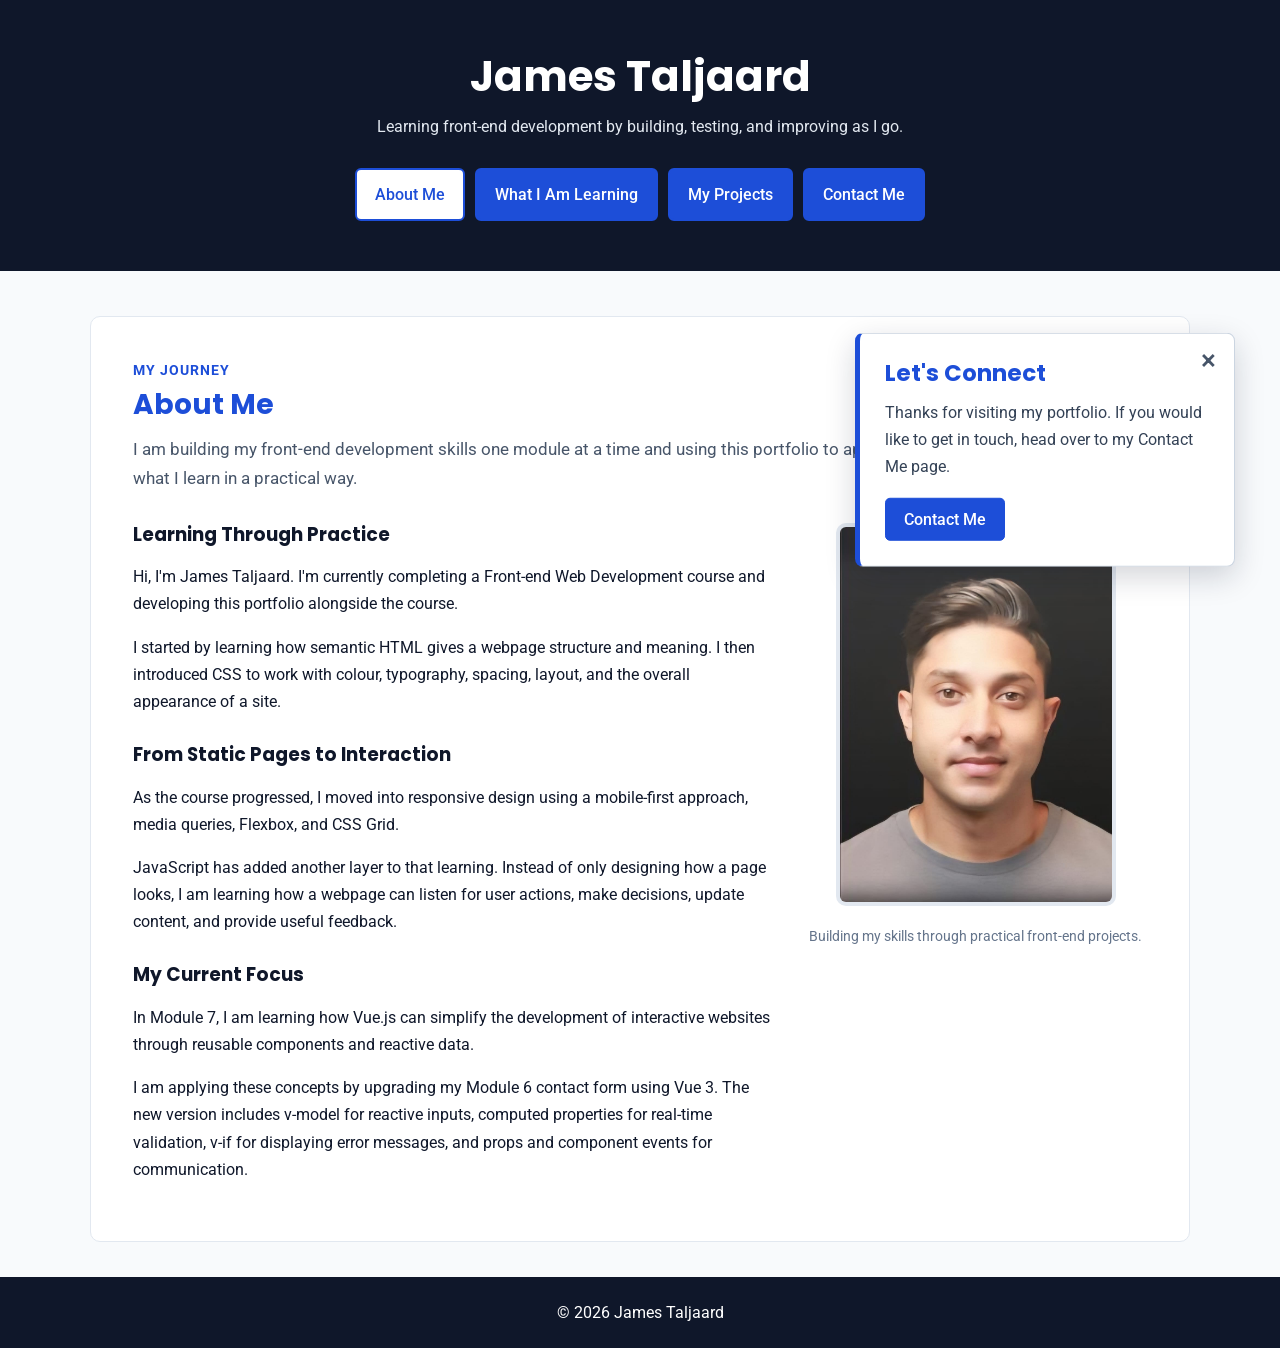
<file: index.html>
<!DOCTYPE html>
<html lang="en">

<head>
    <meta charset="UTF-8">
    <meta name="viewport" content="width=device-width, initial-scale=1.0">

    <title>James Taljaard | Front-End Web Development Portfolio</title>

    <link rel="icon" type="image/svg+xml" href="favicon.svg">

    <link rel="preconnect" href="https://fonts.googleapis.com">
    <link rel="preconnect" href="https://fonts.gstatic.com" crossorigin>

    <link
        href="https://fonts.googleapis.com/css2?family=Poppins:wght@600;700&amp;family=Roboto:wght@400;500;700&amp;display=swap"
        rel="stylesheet">

    <link rel="stylesheet" href="styles.css">
    <script src="script.js" defer></script>
</head>

<body>

    <!-- Floating Contact Popup -->

    <aside
        id="contact-popup"
        class="contact-popup"
        aria-labelledby="popup-title">

        <button
            type="button"
            id="close-popup"
            class="popup-close"
            aria-label="Close contact message">
            &times;
        </button>

        <h2 id="popup-title">Let's Connect</h2>

        <p>
            Thanks for visiting my portfolio. If you would like to
            get in touch, head over to my Contact Me page.
        </p>

        <button
            type="button"
            id="popup-contact-button">
            Contact Me
        </button>

    </aside>


    <!-- Header and Navigation -->

    <header>

        <h1>James Taljaard</h1>

        <p>
            Learning front-end development by building, testing,
            and improving as I go.
        </p>

        <nav aria-label="Portfolio navigation">

            <ul>

                <li>
                    <a
                        href="#about"
                        class="nav-tab active"
                        data-tab="about"
                        aria-current="page">
                        About Me
                    </a>
                </li>

                <li>
                    <a
                        href="#learning"
                        class="nav-tab"
                        data-tab="learning">
                        What I Am Learning
                    </a>
                </li>

                <li>
                    <a
                        href="#projects"
                        class="nav-tab"
                        data-tab="projects">
                        My Projects
                    </a>
                </li>

                <li>
                    <a
                        href="contact.html"
                        class="nav-tab">
                        Contact Me
                    </a>
                </li>

            </ul>

        </nav>

    </header>


    <main class="portfolio-main">

        <!-- ========================================
             About Me
             ======================================== -->

        <section
            id="about"
            class="tab-panel active-panel"
            data-panel="about">

            <div class="content-card">

                <div class="section-heading reveal">

                    <p class="section-label">
                        My Journey
                    </p>

                    <h2>About Me</h2>

                    <p class="section-intro">
                        I am building my front-end development skills
                        one module at a time and using this portfolio
                        to apply what I learn in a practical way.
                    </p>

                </div>


                <div class="about-layout">

                    <div class="about-copy">

                        <div class="reveal">

                            <h3>Learning Through Practice</h3>

                            <p>
                                Hi, I'm James Taljaard. I'm currently
                                completing a Front-end Web Development
                                course and developing this portfolio
                                alongside the course.
                            </p>

                            <p>
                                I started by learning how semantic HTML
                                gives a webpage structure and meaning.
                                I then introduced CSS to work with
                                colour, typography, spacing, layout,
                                and the overall appearance of a site.
                            </p>

                        </div>


                        <div class="reveal">

                            <h3>From Static Pages to Interaction</h3>

                            <p>
                                As the course progressed, I moved into
                                responsive design using a mobile-first
                                approach, media queries, Flexbox, and
                                CSS Grid.
                            </p>

                            <p>
                                JavaScript has added another layer to
                                that learning. Instead of only
                                designing how a page looks, I am
                                learning how a webpage can listen for
                                user actions, make decisions, update
                                content, and provide useful feedback.
                            </p>

                        </div>


                        <div class="reveal">

                            <h3>My Current Focus</h3>

                            <p>
                                In Module 7, I am learning how Vue.js can
                                simplify the development of interactive
                                websites through reusable components
                                and reactive data.
                            </p>

                            <p>
                                I am applying these concepts by upgrading
                                my Module 6 contact form using Vue 3.
                                The new version includes v-model for
                                reactive inputs, computed properties for
                                real-time validation, v-if for displaying
                                error messages, and props and component
                                events for communication.
                            </p>

                        </div>

                    </div>


                    <figure class="profile-figure reveal">

                        <img
                            src="images/james-taljaard.jpg"
                            alt="Portrait of James Taljaard"
                            width="280">

                        <figcaption>
                            Building my skills through practical
                            front-end projects.
                        </figcaption>

                    </figure>

                </div>

            </div>

        </section>


        <!-- ========================================
             What I Am Learning
             ======================================== -->

        <section
            id="learning"
            class="tab-panel"
            data-panel="learning">

            <div class="content-card">

                <div class="section-heading reveal">

                    <p class="section-label">
                        Module 7
                    </p>

                    <h2>What I Am Learning</h2>

                    <p class="section-intro">
                        In Module 7, I am learning how Vue.js
                        makes it easier to build interactive
                        websites using reusable components,
                        reactive data, and dynamic user interfaces.
                    </p>

                </div>


                <div class="learning-grid">

                    <!-- DOM Manipulation -->

                    <article class="learning-card reveal">

                        <h3>DOM Manipulation</h3>

                        <p>
                            I have learned how JavaScript works with
                            the Document Object Model to find elements
                            and update webpage content without
                            reloading the page.
                        </p>

                        <ul>
                            <li>querySelector and querySelectorAll</li>
                            <li>Changing text and attributes</li>
                            <li>Adding and removing elements</li>
                            <li>Working with classList</li>
                        </ul>

                    </article>


                    <!-- Events and User Interaction -->

                    <article class="learning-card reveal">

                        <h3>Events and User Interaction</h3>

                        <p>
                            I have learned how JavaScript event
                            listeners allow a webpage to respond
                            to actions such as clicking, typing,
                            submitting forms, and pressing keys.
                        </p>

                        <ul>
                            <li>addEventListener</li>
                            <li>Click and input events</li>
                            <li>Submit and keydown events</li>
                            <li>Event bubbling and delegation</li>
                        </ul>

                    </article>


                    <!-- Validation and Feedback -->

                    <article class="learning-card reveal">

                        <h3>Validation and Feedback</h3>

                        <p>
                            In Module 6, I developed a JavaScript
                            contact form that validated user input
                            as it was entered and provided immediate
                            visual feedback.
                        </p>

                        <ul>
                            <li>Checking user input</li>
                            <li>Conditional validation</li>
                            <li>Real-time error messages</li>
                            <li>Confirmation modal interaction</li>
                        </ul>

                    </article>


                    <!-- Asynchronous JavaScript -->

                    <article class="learning-card reveal">

                        <h3>Asynchronous JavaScript</h3>

                        <p>
                            Module 6 introduced me to how JavaScript
                            can manage tasks that take time without
                            preventing the rest of a webpage from
                            continuing to work.
                        </p>

                        <ul>
                            <li>Callbacks</li>
                            <li>Promises</li>
                            <li>Async and await</li>
                            <li>Fetching data from APIs</li>
                        </ul>

                    </article>


                    <!-- Debugging and Modern Tools -->

                    <article class="learning-card reveal">

                        <h3>Debugging and Modern Tools</h3>

                        <p>
                            I am using browser developer tools to
                            inspect and debug JavaScript, identify
                            errors, and understand what is happening
                            while my code runs.
                        </p>

                        <ul>
                            <li>Console testing</li>
                            <li>Breakpoints</li>
                            <li>Watching variable values</li>
                            <li>Network request inspection</li>
                            <li>JavaScript modules and bundlers</li>
                        </ul>

                    </article>


                    <!-- Vue.js Foundations -->

                    <article class="learning-card reveal">

                        <h3>Vue.js Foundations</h3>

                        <p>
                            In Module 7, I am applying Vue 3 to
                            create dynamic and interactive user
                            interfaces using reusable components
                            and reactive data.
                        </p>

                        <ul>
                            <li>Vue application and components</li>
                            <li>Reactive data and v-model</li>
                            <li>Computed properties and validation</li>
                            <li>Conditional rendering using v-if</li>
                            <li>Component props and custom events</li>
                        </ul>

                    </article>


                    <!-- Vue Contact Form Development -->

                    <article class="learning-card reveal">

                        <h3>Building Reusable Vue Components</h3>

                        <p>
                            I am using the component-based approach
                            to separate the contact form, confirmation
                            modal, and main Vue application into
                            individual JavaScript files.
                        </p>

                        <ul>
                            <li>Reusable contact form component</li>
                            <li>Customisable form labels and placeholders</li>
                            <li>Real-time reactive validation</li>
                            <li>Separate confirmation modal component</li>
                            <li>Communication between components</li>
                        </ul>

                    </article>


                    <!-- Testing and Accessibility -->

                    <article class="learning-card reveal">

                        <h3>Responsive Design and Accessibility</h3>

                        <p>
                            I am continuing to improve how the
                            portfolio behaves across different
                            screen sizes while keeping interactive
                            features accessible and easy to use.
                        </p>

                        <ul>
                            <li>Mobile-first responsive layouts</li>
                            <li>Accessible form labels</li>
                            <li>Validation feedback using ARIA</li>
                            <li>Keyboard-accessible modal controls</li>
                            <li>Browser testing and debugging</li>
                        </ul>

                    </article>

                </div>

            </div>

        </section>


        <!-- ========================================
             My Projects
             ======================================== -->

        <section
            id="projects"
            class="tab-panel"
            data-panel="projects">

            <div class="content-card">

                <div class="section-heading reveal">

                    <p class="section-label">
                        Learning by Building
                    </p>

                    <h2>My Projects</h2>

                    <p class="section-intro">
                        This portfolio is an ongoing development
                        project that changes as I progress through
                        each module of the course.
                    </p>

                </div>


                <!-- Project 01 -->

                <article class="project-card reveal">

                    <div class="project-number">
                        01
                    </div>

                    <div>

                        <h3>Front-End Portfolio Website</h3>

                        <p>
                            The portfolio began as a semantic HTML
                            page and has developed through each stage
                            of my front-end learning.
                        </p>

                        <p>
                            I have progressively added CSS styling,
                            responsive layouts, Flexbox, CSS Grid,
                            interactive states, and JavaScript
                            behaviour.
                        </p>

                    </div>

                </article>


                <!-- Project 02 -->

                <article class="project-card reveal">

                    <div class="project-number">
                        02
                    </div>

                    <div>

                        <h3>Module 5 JavaScript Interaction</h3>

                        <p>
                            In Module 5, I added my first JavaScript
                            interaction to the portfolio.
                        </p>

                        <p>
                            The floating Let's Connect message
                            demonstrates DOM selection, functions,
                            event listeners, and CSS class changes.
                        </p>

                    </div>

                </article>


                <!-- Project 03 -->

                <article class="project-card reveal">

                    <div class="project-number">
                        03
                    </div>

                    <div>

                        <h3>Module 6 Contact Form</h3>

                        <p>
                            In Module 6, I developed a dedicated
                            contact page with JavaScript-powered
                            real-time validation.
                        </p>

                        <p>
                            The form checked a visitor's name,
                            email, and message while they typed.
                            Once every field was valid, JavaScript
                            prevented normal form submission and
                            displayed the information in a
                            confirmation modal.
                        </p>

                    </div>

                </article>


                <!-- Project 04 -->

                <article class="project-card reveal">

                    <div class="project-number">
                        04
                    </div>

                    <div>

                        <h3>Module 7 Vue.js Contact Form</h3>

                        <p>
                            For Assignment 7, I upgraded my
                            JavaScript contact form to use Vue 3
                            and reusable components.
                        </p>

                        <p>
                            The form uses v-model to manage reactive
                            input values, computed properties for
                            real-time validation, and v-if to
                            display error messages.
                        </p>

                        <p>
                            Props allow the form labels and
                            placeholders to be customised.
                            Validated information is passed to
                            a separate confirmation modal using
                            component events.
                        </p>

                        <a
                            href="contact.html"
                            class="project-link">
                            View Vue Contact Form
                        </a>

                    </div>

                </article>


                <!-- Project 05 -->

                <article class="project-card reveal">

                    <div class="project-number">
                        05
                    </div>

                    <div>

                        <h3>Continuous Development</h3>

                        <p>
                            I am treating the portfolio as a
                            long-term project rather than a
                            finished page.
                        </p>

                        <p>
                            Each module gives me an opportunity
                            to review existing code, improve
                            the user experience, and introduce
                            new techniques while keeping previous
                            functionality working correctly.
                        </p>

                    </div>

                </article>

            </div>

        </section>

    </main>


    <!-- Footer -->

    <footer>
        <p>&copy; 2026 James Taljaard</p>
    </footer>

</body>

</html>
</file>
<file: styles.css>
/* ========================================
   Base Styles
   ======================================== */

* {
    box-sizing: border-box;
}

html {
    scroll-behavior: smooth;
}

body {
    min-height: 100vh;
    min-height: 100dvh;

    margin: 0;

    display: flex;
    flex-direction: column;

    background-color: #f8fafc;
    color: #0f172a;

    font-family: "Roboto", Arial, sans-serif;
    font-size: 16px;
    line-height: 1.7;
}

main {
    flex: 1;
}

h1,
h2,
h3 {
    font-family: "Poppins", Arial, sans-serif;
    line-height: 1.3;
}

h2 {
    color: #1d4ed8;
    font-size: 28px;
}

h3 {
    color: #0f172a;
}

img {
    max-width: 100%;
    height: auto;
}


/* ========================================
   Header
   ======================================== */

header {
    padding: 35px 20px;

    background-color: #0f172a;
    color: #ffffff;

    text-align: center;
}

header h1 {
    margin: 0 0 8px;

    color: #ffffff;

    font-size: 32px;
}

header > p {
    margin: 0;

    color: #e2e8f0;
}


/* ========================================
   Navigation
   ======================================== */

nav {
    margin-top: 28px;
}

nav ul {
    display: grid;
    grid-template-columns: repeat(2, 1fr);

    gap: 10px;

    max-width: 700px;

    margin: 0 auto;
    padding: 0;

    list-style: none;
}

nav li {
    margin: 0;
}

.nav-tab {
    display: flex;
    align-items: center;
    justify-content: center;

    min-height: 48px;

    padding: 10px 12px;

    background-color: #1d4ed8;
    color: #ffffff;

    border: 2px solid #1d4ed8;
    border-radius: 6px;

    text-decoration: none;
    text-align: center;

    font-weight: 500;

    transition:
        background-color 0.3s ease,
        color 0.3s ease,
        transform 0.3s ease;
}

.nav-tab:hover,
.nav-tab:focus {
    background-color: #ffffff;
    color: #1d4ed8;
}

.nav-tab.active {
    background-color: #ffffff;
    color: #1d4ed8;
}

.nav-tab:hover {
    transform: translateY(-2px);
}


/* ========================================
   Portfolio Layout
   ======================================== */

.portfolio-main {
    width: 90%;
    max-width: 1100px;

    margin: 35px auto;
}

.tab-panel {
    display: none;
}

.tab-panel.active-panel {
    display: block;

    animation: panelFade 0.4s ease;
}

@keyframes panelFade {

    from {
        opacity: 0;
    }

    to {
        opacity: 1;
    }

}


/* ========================================
   General Content
   ======================================== */

.content-card,
.contact-form-section {
    padding: 25px;

    background-color: #ffffff;

    border: 1px solid #e2e8f0;
    border-radius: 10px;
}

.section-heading {
    margin-bottom: 30px;
}

.section-label {
    margin: 0 0 4px;

    color: #1d4ed8;

    font-size: 14px;
    font-weight: 700;

    letter-spacing: 1px;
    text-transform: uppercase;
}

.section-heading h2 {
    margin: 0 0 12px;
}

.section-intro {
    max-width: 760px;

    margin: 0;

    color: #475569;

    font-size: 17px;
}


/* ========================================
   About
   ======================================== */

.about-layout {
    display: grid;

    grid-template-columns: 1fr;

    gap: 30px;
}

.about-copy h3 {
    margin: 0 0 10px;
}

.about-copy > div {
    margin-bottom: 28px;
}

.about-copy > div:last-child {
    margin-bottom: 0;
}

.profile-figure {
    margin: 0;

    text-align: center;
}

.profile-figure img {
    width: 280px;

    border: 4px solid #e2e8f0;
    border-radius: 10px;

    transition: transform 0.3s ease;
}

.profile-figure img:hover {
    transform: scale(1.03);
}

.profile-figure figcaption {
    margin-top: 10px;

    color: #64748b;

    font-size: 14px;
}


/* ========================================
   Learning
   ======================================== */

.learning-grid {
    display: grid;

    grid-template-columns: 1fr;

    gap: 20px;
}

.learning-card {
    padding: 22px;

    background-color: #f8fafc;

    border: 1px solid #e2e8f0;
    border-left: 4px solid #1d4ed8;
    border-radius: 7px;
}

.learning-card h3 {
    margin-top: 0;
}

.learning-card p {
    color: #475569;
}

.learning-card ul {
    margin-bottom: 0;
    padding-left: 22px;
}

.learning-card li {
    margin-bottom: 6px;
}


/* ========================================
   Projects
   ======================================== */

.project-card {
    display: grid;

    grid-template-columns: 1fr;

    gap: 10px;

    margin-bottom: 22px;
    padding: 24px;

    background-color: #f8fafc;

    border: 1px solid #e2e8f0;
    border-left: 4px solid #1d4ed8;
    border-radius: 7px;
}

.project-card:last-child {
    margin-bottom: 0;
}

.project-card h3 {
    margin: 0 0 10px;
}

.project-card p {
    color: #475569;
}

.project-number {
    color: #1d4ed8;

    font-family: "Poppins", Arial, sans-serif;
    font-size: 20px;
    font-weight: 700;
}

.project-link {
    display: inline-block;

    margin-top: 5px;
    padding: 9px 15px;

    background-color: #1d4ed8;
    color: #ffffff;

    border-radius: 5px;

    text-decoration: none;
    font-weight: 500;

    transition:
        background-color 0.3s ease,
        transform 0.3s ease;
}

.project-link:hover,
.project-link:focus {
    background-color: #0f172a;
}

.project-link:hover {
    transform: translateY(-1px);
}


/* ========================================
   Buttons
   ======================================== */

button {
    padding: 11px 18px;

    background-color: #1d4ed8;
    color: #ffffff;

    border: 1px solid #1d4ed8;
    border-radius: 5px;

    font-family: "Roboto", Arial, sans-serif;
    font-size: 16px;
    font-weight: 500;

    cursor: pointer;

    transition:
        background-color 0.3s ease,
        border-color 0.3s ease,
        transform 0.3s ease;
}

button:hover,
button:focus {
    background-color: #0f172a;
}

button:hover {
    transform: translateY(-1px);
}


/* ========================================
   Floating Contact Popup
   ======================================== */

.contact-popup {
    position: fixed;

    top: 50%;
    right: 25px;

    z-index: 1000;

    width: calc(100% - 40px);
    max-width: 350px;

    padding: 25px;

    background-color: #ffffff;

    border: 1px solid #cbd5e1;
    border-left: 5px solid #1d4ed8;
    border-radius: 8px;

    box-shadow: 0 10px 30px rgba(15, 23, 42, 0.18);

    opacity: 0;
    visibility: hidden;

    transform: translate(35px, -50%);

    transition:
        opacity 0.4s ease,
        transform 0.4s ease,
        visibility 0.4s ease;
}

.contact-popup.show {
    opacity: 1;
    visibility: visible;

    transform: translate(0, -50%);
}

.contact-popup h2 {
    margin: 0 30px 10px 0;

    font-size: 23px;
}

.contact-popup p {
    margin: 0 0 18px;

    color: #334155;
}

.popup-close {
    position: absolute;

    top: 8px;
    right: 10px;

    padding: 5px 8px;

    background: none;

    border: none;

    color: #475569;

    font-size: 28px;
    line-height: 1;
}

.popup-close:hover,
.popup-close:focus {
    background: none;
    color: #0f172a;

    transform: none;
}


/* ========================================
   Contact Page
   ======================================== */

.contact-page {
    width: 90%;
    max-width: 800px;

    margin: 35px auto;
}

.contact-form-section {
    margin: 0;
}

.contact-intro {
    margin-bottom: 30px;
    padding: 20px;

    background-color: #f8fafc;

    border-left: 4px solid #1d4ed8;
    border-radius: 6px;
}

.contact-intro h3 {
    margin-top: 0;
}

.contact-intro p {
    color: #475569;
}

.practice-note {
    margin-bottom: 0;

    font-style: italic;
}


/* ========================================
   Contact Form
   ======================================== */

#contact-form {
    margin-top: 25px;
}

.form-group {
    margin-bottom: 24px;
}

.form-group label {
    display: block;

    margin-bottom: 7px;

    color: #0f172a;

    font-weight: 500;
}

.form-group input,
.form-group textarea {
    width: 100%;

    padding: 12px;

    background-color: #ffffff;
    color: #0f172a;

    border: 1px solid #cbd5e1;
    border-radius: 5px;

    font-family: "Roboto", Arial, sans-serif;
    font-size: 16px;

    transition:
        border-color 0.3s ease,
        box-shadow 0.3s ease;
}

.form-group input:focus,
.form-group textarea:focus {
    outline: none;

    border-color: #1d4ed8;

    box-shadow: 0 0 0 3px #dbeafe;
}

.form-group textarea {
    min-height: 150px;

    resize: vertical;
}

.submit-button {
    min-width: 150px;
}


/* ========================================
   Valid Form Submit Button
   ======================================== */

.submit-button.form-valid {
    background-color: #15803d;
    border-color: #166534;
}

.submit-button.form-valid:hover,
.submit-button.form-valid:focus {
    background-color: #166534;
    border-color: #14532d;
}


/* ========================================
   Validation Feedback
   ======================================== */

.error-message {
    min-height: 22px;

    margin: 6px 0 0;

    color: #b91c1c;

    font-size: 14px;
}

.form-group input.input-error,
.form-group textarea.input-error {
    border-color: #b91c1c;

    box-shadow: 0 0 0 2px #fee2e2;
}

.form-group input.input-valid,
.form-group textarea.input-valid {
    border-color: #15803d;

    box-shadow: 0 0 0 2px #dcfce7;
}


/* ========================================
   Confirmation Modal
   ======================================== */

.confirmation-modal {
    display: none;

    position: fixed;
    inset: 0;

    z-index: 2000;

    align-items: center;
    justify-content: center;

    padding: 20px;

    background-color: rgba(15, 23, 42, 0.7);
}

.confirmation-modal.show {
    display: flex;
}

.modal-content {
    position: relative;

    width: 100%;
    max-width: 540px;
    max-height: 90vh;

    overflow-y: auto;

    padding: 30px;

    background-color: #ffffff;

    border-left: 5px solid #1d4ed8;
    border-radius: 9px;

    box-shadow: 0 15px 40px rgba(15, 23, 42, 0.3);

    animation: modalIn 0.3s ease;
}

@keyframes modalIn {

    from {
        opacity: 0;
        transform: translateY(15px);
    }

    to {
        opacity: 1;
        transform: translateY(0);
    }

}

.modal-label {
    margin: 0 0 4px;

    color: #15803d;

    font-size: 13px;
    font-weight: 700;

    letter-spacing: 0.8px;
    text-transform: uppercase;
}

.modal-content h2 {
    margin: 0 35px 10px 0;
}

.modal-content > p {
    color: #475569;
}

.modal-close {
    position: absolute;

    top: 10px;
    right: 12px;

    padding: 5px 8px;

    background: none;

    border: none;

    color: #475569;

    font-size: 28px;
    line-height: 1;
}

.modal-close:hover,
.modal-close:focus {
    background: none;
    color: #0f172a;

    transform: none;
}

.submitted-details {
    margin: 22px 0;
    padding: 18px;

    background-color: #f8fafc;

    border: 1px solid #e2e8f0;
    border-radius: 6px;
}

.submitted-details p {
    margin: 0 0 16px;
}

.submitted-details p:last-child {
    margin-bottom: 0;
}

.submitted-details strong {
    display: block;

    margin-bottom: 3px;

    color: #0f172a;
}

.submitted-details span {
    color: #475569;

    overflow-wrap: anywhere;
}


/* ========================================
   Scroll Reveal
   ======================================== */

.reveal {
    opacity: 0;

    transform: translateY(25px);

    transition:
        opacity 0.65s ease,
        transform 0.65s ease;
}

.reveal.visible {
    opacity: 1;

    transform: translateY(0);
}


/* ========================================
   Footer
   ======================================== */

footer {
    margin-top: auto;
    padding: 22px;

    background-color: #0f172a;
    color: #ffffff;

    text-align: center;
}

footer p {
    margin: 0;
}


/* ========================================
   Tablet - 768px and Above
   ======================================== */

@media (min-width: 768px) {

    header {
        padding: 45px 20px;
    }

    header h1 {
        font-size: 38px;
    }

    nav ul {
        display: flex;
        justify-content: center;
        flex-wrap: wrap;
    }

    .nav-tab {
        padding: 11px 18px;
    }

    .content-card,
    .contact-form-section {
        padding: 35px;
    }

    .about-layout {
        grid-template-columns: 1.5fr 0.8fr;
        align-items: start;
    }

    .learning-grid {
        grid-template-columns: repeat(2, 1fr);
    }

    .project-card {
        grid-template-columns: auto 1fr;

        gap: 20px;
    }

    .contact-popup {
        right: 35px;
    }

}


/* ========================================
   Desktop - 1024px and Above
   ======================================== */

@media (min-width: 1024px) {

    header {
        padding: 50px 20px;
    }

    header h1 {
        font-size: 42px;
    }

    .portfolio-main {
        margin-top: 45px;
    }

    .content-card {
        padding: 42px;
    }

    .learning-grid {
        gap: 24px;
    }

    .contact-popup {
        right: 45px;

        max-width: 380px;
    }

}


/* ========================================
   Small Mobile Screens
   ======================================== */

@media (max-width: 480px) {

    header {
        padding: 30px 15px;
    }

    nav ul {
        gap: 8px;
    }

    .nav-tab {
        min-height: 46px;

        padding: 8px;

        font-size: 14px;
    }

    .portfolio-main,
    .contact-page {
        width: 92%;

        margin: 20px auto;
    }

    .content-card,
    .contact-form-section {
        padding: 20px;
    }

    .profile-figure img {
        width: 240px;
    }

    .contact-popup {
        top: auto;

        right: 15px;
        bottom: 15px;
        left: 15px;

        width: auto;
        max-width: none;

        transform: translateY(30px);
    }

    .contact-popup.show {
        transform: translateY(0);
    }

    .modal-content {
        padding: 25px 20px;
    }

}


/* ========================================
   Reduced Motion
   ======================================== */

@media (prefers-reduced-motion: reduce) {

    html {
        scroll-behavior: auto;
    }

    *,
    *::before,
    *::after {
        transition-duration: 0.01ms;
        animation-duration: 0.01ms;
    }

}



/* ========================================
   Module 7 - Vue.js Enhancements
   ======================================== */

/* Hide Vue content until the app is ready */
[v-cloak] {
    display: none;
}

/* Disabled submit button */
.submit-button:disabled {
    opacity: 0.75;
    cursor: not-allowed;
}

/* Prevent hover effects on disabled buttons */
.submit-button:disabled:hover,
.submit-button:disabled:focus {
    background-color: #1d4ed8;
    border-color: #1d4ed8;
    transform: none;
}

/* Keep the original formatting of submitted messages */
.submitted-details span {
    overflow-wrap: anywhere;
}
</file>
